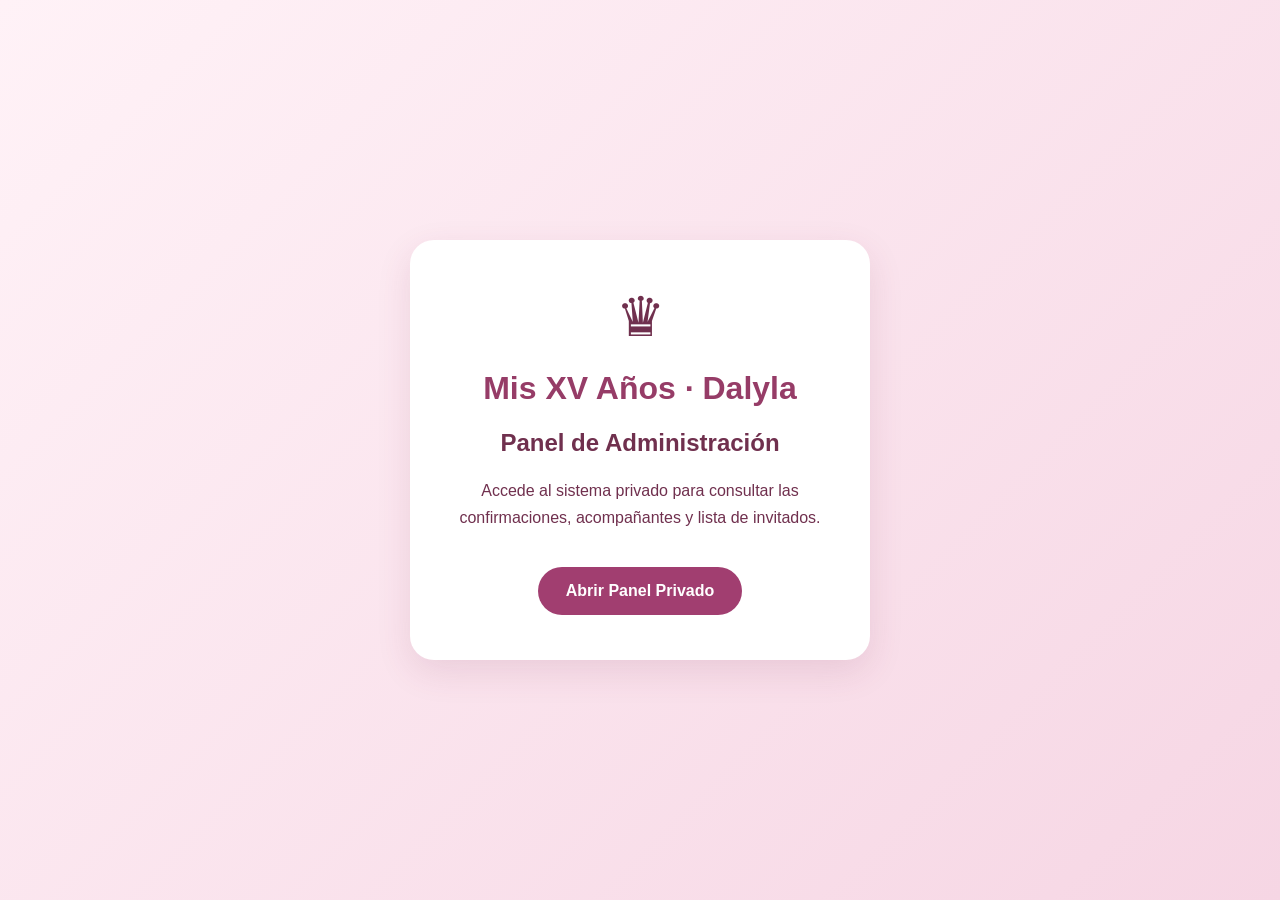
<file: Invitacion_Dalyla_Foto_Marco_Arreglado/admin.html>
<!DOCTYPE html>
<html lang="es">
<head>
    <meta charset="UTF-8">
    <meta name="viewport"
          content="width=device-width, initial-scale=1.0">

    <title>Panel Privado | XV Dalyla</title>

    <meta name="robots" content="noindex, nofollow">

    <style>
        * {
            box-sizing: border-box;
        }

        body {
            margin: 0;
            min-height: 100vh;
            display: flex;
            justify-content: center;
            align-items: center;
            font-family: Arial, sans-serif;
            background: linear-gradient(
                135deg, #fff2f7, #f6d6e4
            );
            color: #70304e;
        }

        .contenedor {
            max-width: 460px;
            margin: 20px;
            padding: 45px 30px;
            text-align: center;
            background: white;
            border-radius: 24px;
            box-shadow: 0 12px 35px
                rgba(126, 45, 82, 0.12);
        }

        .corona {
            font-size: 55px;
        }

        h1 {
            color: #963c67;
        }

        p {
            line-height: 1.7;
        }

        .boton {
            display: inline-block;
            margin-top: 20px;
            padding: 15px 28px;
            background: #a13e70;
            color: white;
            text-decoration: none;
            border-radius: 30px;
            font-weight: bold;
            transition: 0.3s;
        }

        .boton:hover {
            background: #7d2d55;
        }
    </style>
</head>

<body>

    <main class="contenedor">

        <div class="corona">♛</div>

        <h1>Mis XV Años · Dalyla</h1>

        <h2>Panel de Administración</h2>

        <p>
            Accede al sistema privado para
            consultar las confirmaciones,
            acompañantes y lista de invitados.
        </p>

        <a
            class="boton"
            href="https://script.google.com/macros/s/AKfycbweLESmMkULw7Sq0AR0YnQlv57gBTsr7CseVGf_UYIVX-Aiqd516KOLfIBFSsaqCsXO/exec"
            target="_blank"
            rel="noopener noreferrer">
            Abrir Panel Privado
        </a>

    </main>

</body>
</html>
</file>
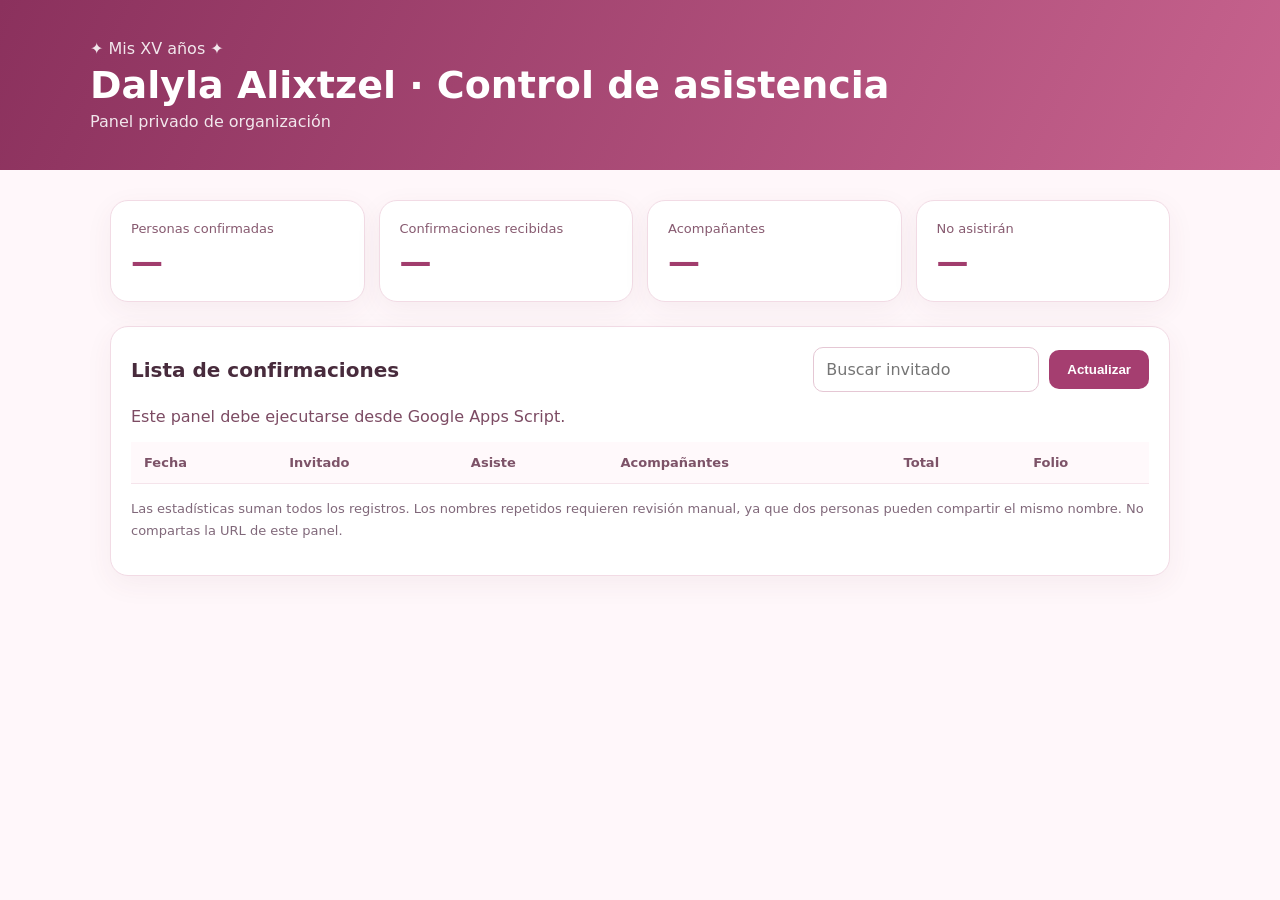
<file: Invitacion_Dalyla_Foto_Marco_Arreglado/apps_script_admin/admin.html>
<!DOCTYPE html>
<html lang="es">

<head>
    <meta charset="UTF-8">

    <meta
        name="viewport"
        content="width=device-width, initial-scale=1.0"
    >

    <title>Control de asistencia | XV Dalyla</title>

    <style>
        /* ========================================
           VARIABLES GENERALES
        ======================================== */

        :root {
            font-family: system-ui, -apple-system,
                "Segoe UI", sans-serif;

            color: #482b3c;
            background: #fff7fa;

            --rosa-principal: #a53e70;
            --rosa-oscuro: #8b315d;
            --rosa-claro: #fff7fa;
            --borde: #f2dbe5;
        }

        * {
            box-sizing: border-box;
        }

        body {
            margin: 0;
            min-height: 100vh;
        }

        /* ========================================
           ENCABEZADO
        ======================================== */

        .top {
            background: linear-gradient(
                115deg,
                #8b315d,
                #c7638e
            );

            color: white;

            padding: 34px max(
                20px,
                calc((100vw - 1100px) / 2)
            );
        }

        .top h1 {
            margin: 4px 0;

            font-size: clamp(
                25px,
                4vw,
                38px
            );
        }

        .top p {
            margin: 5px 0;
            opacity: 0.88;
        }

        /* ========================================
           CONTENEDOR PRINCIPAL
        ======================================== */

        main {
            max-width: 1100px;
            margin: 30px auto;
            padding: 0 20px;
        }

        /* ========================================
           ESTADÍSTICAS
        ======================================== */

        .stats {
            display: grid;

            grid-template-columns: repeat(
                4,
                minmax(0, 1fr)
            );

            gap: 14px;
        }

        .card {
            background: white;

            border: 1px solid var(--borde);
            border-radius: 18px;

            padding: 20px;

            box-shadow: 0 8px 28px
                rgba(105, 43, 66, 0.06);

            transition: transform 0.3s ease;
        }

        .card:hover {
            transform: translateY(-4px);
        }

        .card span {
            display: block;

            color: #875a70;
            font-size: 13px;
        }

        .card strong {
            display: block;

            margin-top: 7px;

            font-size: 32px;
            color: #a13d6d;
        }

        /* ========================================
           PANEL DE CONFIRMACIONES
        ======================================== */

        .panel {
            background: white;

            border: 1px solid var(--borde);
            border-radius: 18px;

            margin-top: 24px;
            padding: 20px;

            box-shadow: 0 8px 28px
                rgba(105, 43, 66, 0.06);
        }

        /* ========================================
           BARRA DE HERRAMIENTAS
        ======================================== */

        .toolbar {
            display: flex;

            justify-content: space-between;
            align-items: center;

            gap: 12px;
            flex-wrap: wrap;
        }

        .toolbar h2 {
            margin: 0;
            font-size: 20px;
        }

        .toolbar-actions {
            display: flex;
            align-items: center;
            gap: 10px;
            flex-wrap: wrap;
        }

        /* ========================================
           BUSCADOR
        ======================================== */

        input {
            border: 1px solid #e5c7d4;
            border-radius: 10px;

            padding: 12px;

            min-width: 220px;
            max-width: 100%;

            font: inherit;

            outline: none;
            transition: border-color 0.3s;
        }

        input:focus {
            border-color: var(--rosa-principal);
        }

        /* ========================================
           BOTONES
        ======================================== */

        button {
            background: var(--rosa-principal);
            color: white;

            border: none;
            border-radius: 10px;

            padding: 12px 18px;

            cursor: pointer;
            font-weight: 650;

            transition: background 0.3s;
        }

        button:hover {
            background: var(--rosa-oscuro);
        }

        button:disabled {
            opacity: 0.6;
            cursor: wait;
        }

        /* ========================================
           TABLA
        ======================================== */

        .table-wrap {
            overflow-x: auto;
            margin-top: 16px;
        }

        table {
            width: 100%;
            min-width: 680px;

            border-collapse: collapse;
            text-align: left;
        }

        th,
        td {
            padding: 13px;

            border-bottom: 1px solid #f5e4eb;
        }

        th {
            color: #7d5368;
            font-size: 13px;

            background: #fff9fb;
        }

        td {
            font-size: 14px;
        }

        tbody tr:hover {
            background: #fff8fb;
        }

        /* ========================================
           ESTADOS DE ASISTENCIA
        ======================================== */

        .yes {
            color: #147d58;
            font-weight: 700;
        }

        .no {
            color: #ad3851;
            font-weight: 700;
        }

        /* ========================================
           MENSAJES
        ======================================== */

        #status {
            margin: 15px 0;
            color: #7c4b63;
        }

        .warning {
            display: none;

            background: #fff3db;

            border: 1px solid #f2d69b;
            border-radius: 10px;

            padding: 12px 16px;
            margin-top: 15px;
        }

        .note {
            margin-top: 14px;

            font-size: 13px;
            line-height: 1.7;

            color: #80687a;
        }

        /* ========================================
           RESPONSIVE
        ======================================== */

        @media (max-width: 750px) {

            .stats {
                grid-template-columns: repeat(2, 1fr);
            }

            .toolbar {
                align-items: stretch;
            }

            .toolbar-actions {
                width: 100%;
            }

            .toolbar-actions input {
                flex: 1;
            }
        }

        @media (max-width: 480px) {

            .top {
                padding: 28px 20px;
            }

            main {
                padding: 0 14px;
            }

            .card {
                padding: 15px;
            }

            .card strong {
                font-size: 27px;
            }

            .panel {
                padding: 15px;
            }

            .toolbar-actions {
                flex-direction: column;
            }

            .toolbar-actions input,
            .toolbar-actions button {
                width: 100%;
            }
        }
    </style>

</head>

<body>

    <!-- ========================================
         ENCABEZADO
    ======================================== -->

    <header class="top">

        <p>✦ Mis XV años ✦</p>

        <h1>
            Dalyla Alixtzel · Control de asistencia
        </h1>

        <p>
            Panel privado de organización
        </p>

    </header>

    <!-- ========================================
         CONTENIDO PRINCIPAL
    ======================================== -->

    <main>

        <!-- ESTADÍSTICAS -->

        <section
            class="stats"
            aria-label="Estadísticas"
        >

            <div class="card">

                <span>
                    Personas confirmadas
                </span>

                <strong id="asistentes">
                    —
                </strong>

            </div>

            <div class="card">

                <span>
                    Confirmaciones recibidas
                </span>

                <strong id="confirmaciones">
                    —
                </strong>

            </div>

            <div class="card">

                <span>
                    Acompañantes
                </span>

                <strong id="acompanantes">
                    —
                </strong>

            </div>

            <div class="card">

                <span>
                    No asistirán
                </span>

                <strong id="noAsisten">
                    —
                </strong>

            </div>

        </section>

        <!-- ADVERTENCIAS -->

        <div
            id="warning"
            class="warning"
            role="alert"
        ></div>

        <!-- ========================================
             PANEL DE INVITADOS
        ======================================== -->

        <section class="panel">

            <div class="toolbar">

                <h2>
                    Lista de confirmaciones
                </h2>

                <div class="toolbar-actions">

                    <input
                        id="buscar"
                        type="search"
                        placeholder="Buscar invitado"
                        aria-label="Buscar invitado"
                    >

                    <button
                        id="recargar"
                        type="button"
                    >
                        Actualizar
                    </button>

                </div>

            </div>

            <!-- ESTADO DE CARGA -->

            <p
                id="status"
                role="status"
            >
                Cargando datos…
            </p>

            <!-- TABLA DE CONFIRMACIONES -->

            <div class="table-wrap">

                <table>

                    <thead>

                        <tr>
                            <th>Fecha</th>
                            <th>Invitado</th>
                            <th>Asiste</th>
                            <th>Acompañantes</th>
                            <th>Total</th>
                            <th>Folio</th>
                        </tr>

                    </thead>

                    <tbody id="filas">
                    </tbody>

                </table>

            </div>

            <!-- NOTA INFORMATIVA -->

            <p class="note">

                Las estadísticas suman todos los
                registros.

                Los nombres repetidos requieren
                revisión manual, ya que dos personas
                pueden compartir el mismo nombre.

                No compartas la URL de este panel.

            </p>

        </section>

    </main>

    <!-- ========================================
         JAVASCRIPT
    ======================================== -->

    <script>

        // ========================================
        // VARIABLES GENERALES
        // ========================================

        let registros = [];

        const $ = (id) =>
            document.getElementById(id);


        // ========================================
        // CREAR CELDAS
        // ========================================

        function celda(tr, valor, clase = '') {

            const td = document.createElement('td');

            td.textContent = String(valor ?? '');

            if (clase) {
                td.className = clase;
            }

            tr.appendChild(td);
        }


        // ========================================
        // MOSTRAR REGISTROS
        // ========================================

        function pintar() {

            const q = $('buscar')
                .value
                .trim()
                .toLocaleLowerCase('es');

            const filtrados = registros.filter(r => {

                const nombre = String(
                    r.nombre ?? ''
                ).toLocaleLowerCase('es');

                return nombre.includes(q);

            });

            const cuerpo = $('filas');

            cuerpo.replaceChildren();

            filtrados.forEach(r => {

                const tr = document.createElement('tr');

                celda(tr, r.fecha);

                celda(tr, r.nombre);

                celda(
                    tr,
                    r.asistencia,
                    r.asistencia === 'Sí'
                        ? 'yes'
                        : 'no'
                );

                celda(tr, r.acompanantes);

                celda(tr, r.total);

                celda(tr, r.folio);

                cuerpo.appendChild(tr);

            });

            $('status').textContent =
                filtrados.length +
                ' registro(s) mostrado(s)';

        }


        // ========================================
        // CARGAR DATOS DESDE GOOGLE APPS SCRIPT
        // ========================================

        function cargar() {

            $('recargar').disabled = true;

            $('status').textContent =
                'Actualizando…';

            if (
                typeof google === 'undefined' ||
                !google.script ||
                !google.script.run
            ) {

                $('status').textContent =
                    'Este panel debe ejecutarse ' +
                    'desde Google Apps Script.';

                $('recargar').disabled = false;

                return;
            }

            google.script.run

                .withSuccessHandler(data => {

                    registros = Array.isArray(
                        data.registros
                    )
                        ? data.registros
                        : [];

                    const resumen = data.resumen || {};

                    Object.keys(resumen).forEach(k => {

                        if ($(k)) {
                            $(k).textContent =
                                resumen[k];
                        }

                    });

                    const n = Number(
                        resumen.nombresRepetidos || 0
                    );

                    $('warning').style.display =
                        n ? 'block' : 'none';

                    $('warning').textContent = n
                        ? `Atención: ${n} nombre(s) ` +
                          `aparecen más de una vez. ` +
                          `Revisa los registros antes ` +
                          `de usar el total definitivo.`
                        : '';

                    $('recargar').disabled = false;

                    pintar();

                })

                .withFailureHandler(error => {

                    $('status').textContent =
                        'Error: ' +
                        (error.message || String(error));

                    $('recargar').disabled = false;

                })

                .obtenerConfirmaciones();

        }


        // ========================================
        // EVENTOS
        // ========================================

        $('buscar').addEventListener(
            'input',
            pintar
        );

        $('recargar').addEventListener(
            'click',
            cargar
        );


        // ========================================
        // INICIAR PANEL
        // ========================================

        cargar();

    </script>

</body>
</html>
</file>
